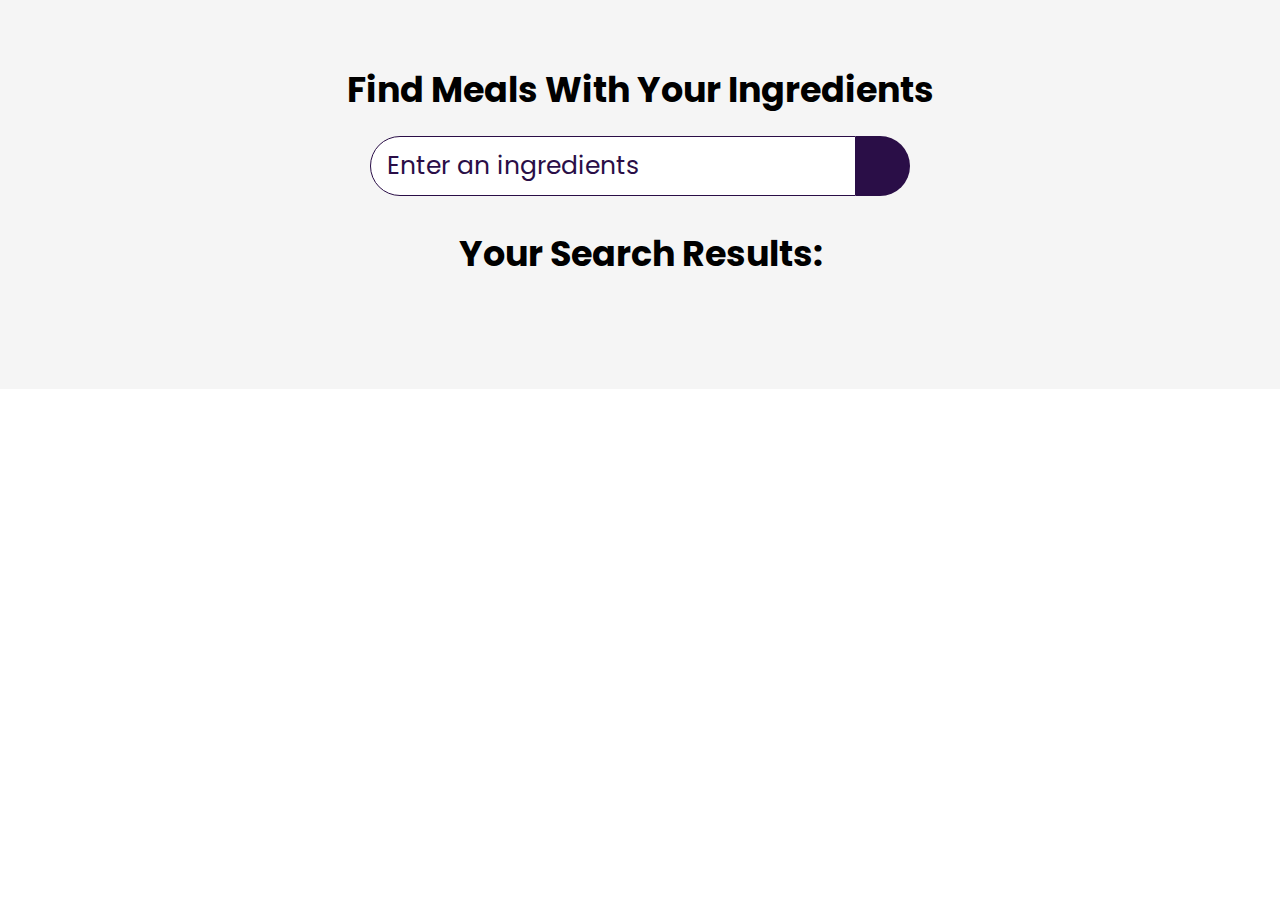
<file: Finding Recipe by Ingredient website/index.html>
<!DOCTYPE html>
<html lang="en" dir="ltr">
    <head>
        <meta charset="utf-8">
        <meta name = "viewport" content="width=device-width, initial-scale = 1.0">
        <link rel="stylesheet" href="style.css">
        <link rel="stylesheet" href="https://cdnjs.cloudflare.com/ajax/libs/font-awesome/6.4.2/css/all.min.css" integrity="sha512-z3gLpd7yknf1YoNbCzqRKc4qyor8gaKU1qmn+CShxbuBusANI9QpRohGBreCFkKxLhei6S9CQXFEbbKuqLg0DA==" crossorigin="anonymous" referrerpolicy="no-referrer" />
        <script src="script.js" defer></script>
        <title>Finding Recipe by Ingredient</title>
    </head>
    <body>
        <div class="container">
            <div class="meal-wrapper">
                <div class="meal-search">
                    <h2 class="title">Find Meals With Your Ingredients</h2>
                    <div class="meal-search-box">
                        <input type="text" class="search-content" placeholder="Enter an ingredients" id="search-input">
                        <button type="submit" class="search-btn btn" id="search-btn">
                            <i class="fas fa-search"></i>
                        </button>
                    </div>
                </div>

                <div class="meal-results">
                    <h2 class="title">Your Search Results:</h2>
                    <div id="meal">
                        <div class="meal">
                        <!-- This is where the meal will display -->
                            <!--<div class="meal-item">
                                <div class="meal-img">
                                    <img src="food.jpg" alt="food">
                                </div>
                                <div class="meal-name">
                                    <h3>Fried Chicken</h3>
                                    <a href="#" class="recipe-btn">Get Recipe</a>
                                </div>
                            </div>-->
                            <!--This is end of meal-->
                        </div>
                    </div>
                    
                    <div class="meal-details">
                    <!---recipe close btn-->
                    <button type="button" class="btn recipe-close-btn" id="recipe-close-btn">
                        <i class="fas fa-times"></i>
                    </button>

                    <!-- meal content-->
                    <div class="meal-details-content">
                        <!--<h2 class="recipe-title">Meals Name Here</h2>
                        <p class="recipe-category">Category Name</p>
                        <div class="recipe-instruct">
                            <h3>Instructions:</h3>
                            <p>Lorem ipsum dolor sit amet, consectetur adipiscing elit. Integer congue bibendum massa, nec pellentesque urna euismod non. Class aptent taciti sociosqu ad litora torquent per conubia nostra, per inceptos himenaeos. Etiam scelerisque mollis tortor ut facilisis. Nullam at nunc vitae urna ullamcorper tristique.</p>
                            <p>Lorem ipsum dolor, sit amet consectetur adipisicing elit. Quibusdam dolorem sunt nemo tempore natus totam earum qui aut alias veritatis, atque dolorum eaque aliquid provident libero quasi, ex quia quo.</p>
                        </div>
                        <div class="recipe-meal-img">
                            <img src="food.jpg" alt="">
                        </div>
                        <div class="recipe-link">
                            <a href="#" target="_blank">Watch Video</a>
                        </div>-->
                    </div>
                </div>
            </div>
        </div>
    </body>

</html>
</file>
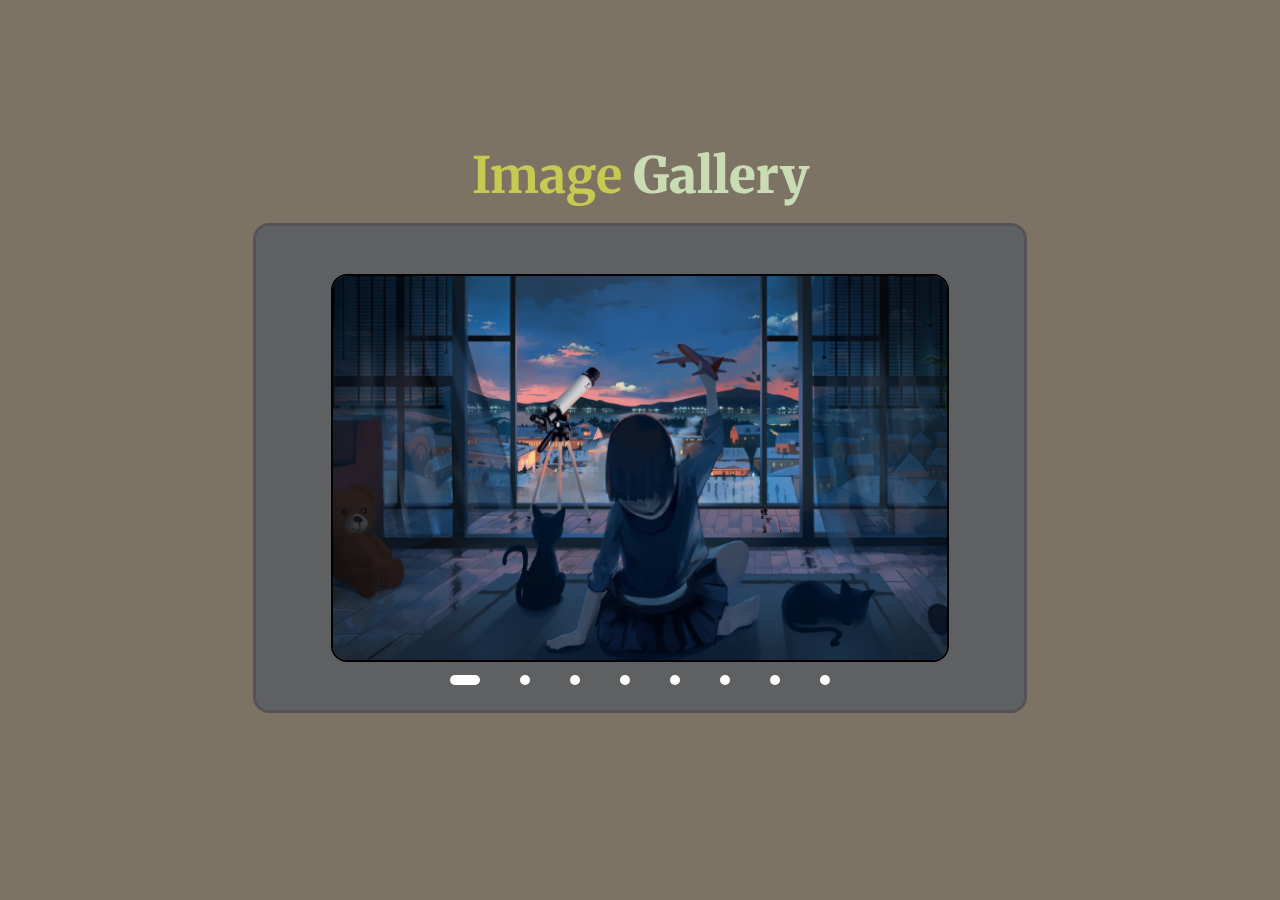
<file: Image Gallery - auto image slide/index.html>
<!DOCTYPE html>
<html lang="eng">
<head>
    <meta charset="utf-8">
    <meta name="viewport" content="width=device-width, initial-scale=1.0">
    <link rel="stylesheet" href="style.css">
    <title>Image Gallery</title>
</head>
<body>
    <h1>Image <span>Gallery</span></h1>
    <div class="container">
        <div class="slider">
            <img class="slide" src="Image 1.jpg" alt="image 1">
            <img class="slide" src="Image 2.jpg" alt="image 2">
            <img class="slide" src="Image 3.jpg" alt="image 3">
            <img class="slide" src="Image 4.jpg" alt="image 4">
            <img class="slide" src="image 5.jpg" alt="image 5">
            <img class="slide" src="image 6.jpg" alt="image 6">
            <img class="slide" src="image 7.jpg" alt="image 7">
    </div>
    <ul class="dots">
        <li class="dot active" data-index="0"></li>
        <li class="dot" data-index="1"></li>
        <li class="dot" data-index="2"></li>
        <li class="dot" data-index="3"></li>      
        <li class="dot" data-index="4"></li>
        <li class="dot" data-index="5"></li>
        <li class="dot" data-index="6"></li>
        <li class="dot" data-index="7"></li>

    </ul>
    </div>
    <script src="javascript.js"></script>
</body>
</html>
</file>
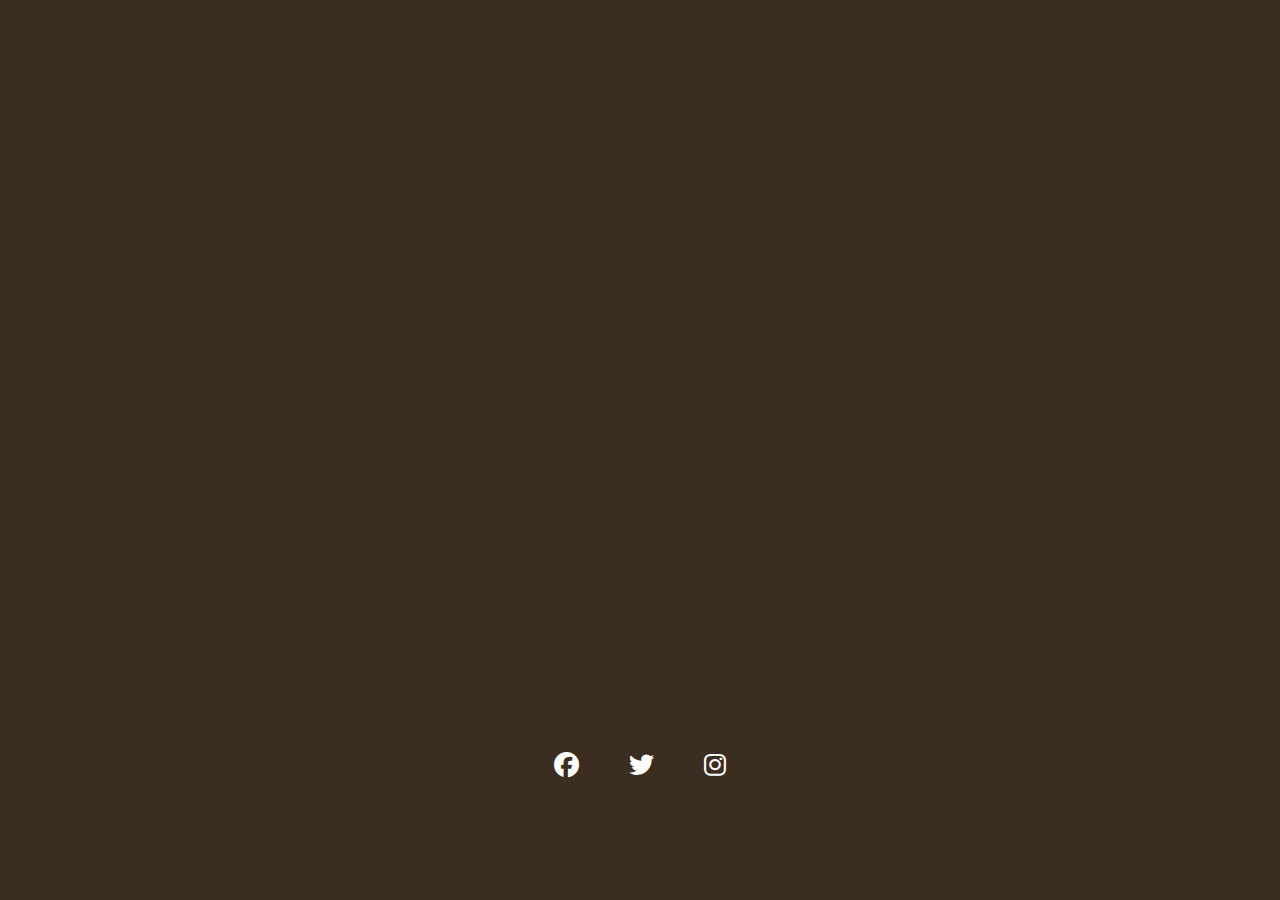
<file: Landing Page - Coffee/index.html>
<!DOCTYPE html>
<html lang="en">
    <head>
        <meta charset="utf-8">
        <meta name="viewport" content="width=device-width, initial-scale=1.0">
        <link rel="stylesheet" href="style.css">
        <link rel="stylesheet" href="https://cdnjs.cloudflare.com/ajax/libs/font-awesome/6.4.2/css/all.min.css">
        <title>Landing Page Coffee</title>
    </head>
    <body>
        <section>
            <input type="checkbox" id="check">
            <!--Header Section-->
            <header>
                <div class="logo">Logo</div>
                <div class="navigation">
                    <a href="#" class="nav-bar">Home</a>
                    <a href="#" class="nav-bar">About</a>
                    <a href="#" class="nav-bar">Menu</a>
                    <a href="#" class="nav-bar">Contact</a>
                </div>
                <label for="check">
                    <i class="fas fa-bars menu-btn"></i>
                    <i class="fas fa-times close-btn"></i>
                </label>
            </header>
            <!--Content Section-->
            <div class="content">
                <div class="info">
                    <h2>More Fresh Coffee<br><span>with us in morning</span></h2>
                    <p class="description">Lorem ipsum dolor sit amet, consectetur adipiscing elit. Nullam nec augue auctor, blandit elit quis, semper libero. Sed vel malesuada elit. Vestibulum ante ipsum primis in faucibus orci luctus et ultrices posuere cubilia curae; Aliquam erat volutpat. Ut sit amet odio vel velit suscipit commodo. Integer euismod, sapien vel tincidunt feugiat, velit sapien dapibus lorem, vel malesuada mi mauris eu nisl. Ut vel arcu eu odio faucibus luctus.</p>
                    <a href="#" class="info-btn">More Info</a>
                </div>

                <div class="image">
                    <img src="a cup of coffee.png" data-speed="-4.0" class="move">
                </div>
            </div>
            <!--close content section-->
            <div class="media-icons">
                <a href="#"><i class="fa-brands fa-facebook"></i></a>
                <a href="#"><i class="fa-brands fa-twitter"></i></a>
                <a href="#"><i class="fa-brands fa-instagram"></i></a>
            </div>
        </section>
        <script src="https://cdnjs.cloudflare.com/ajax/libs/gsap/3.12.2/gsap.min.js"></script>
        <script src="script.js"></script>
    </body>
</html>
</file>
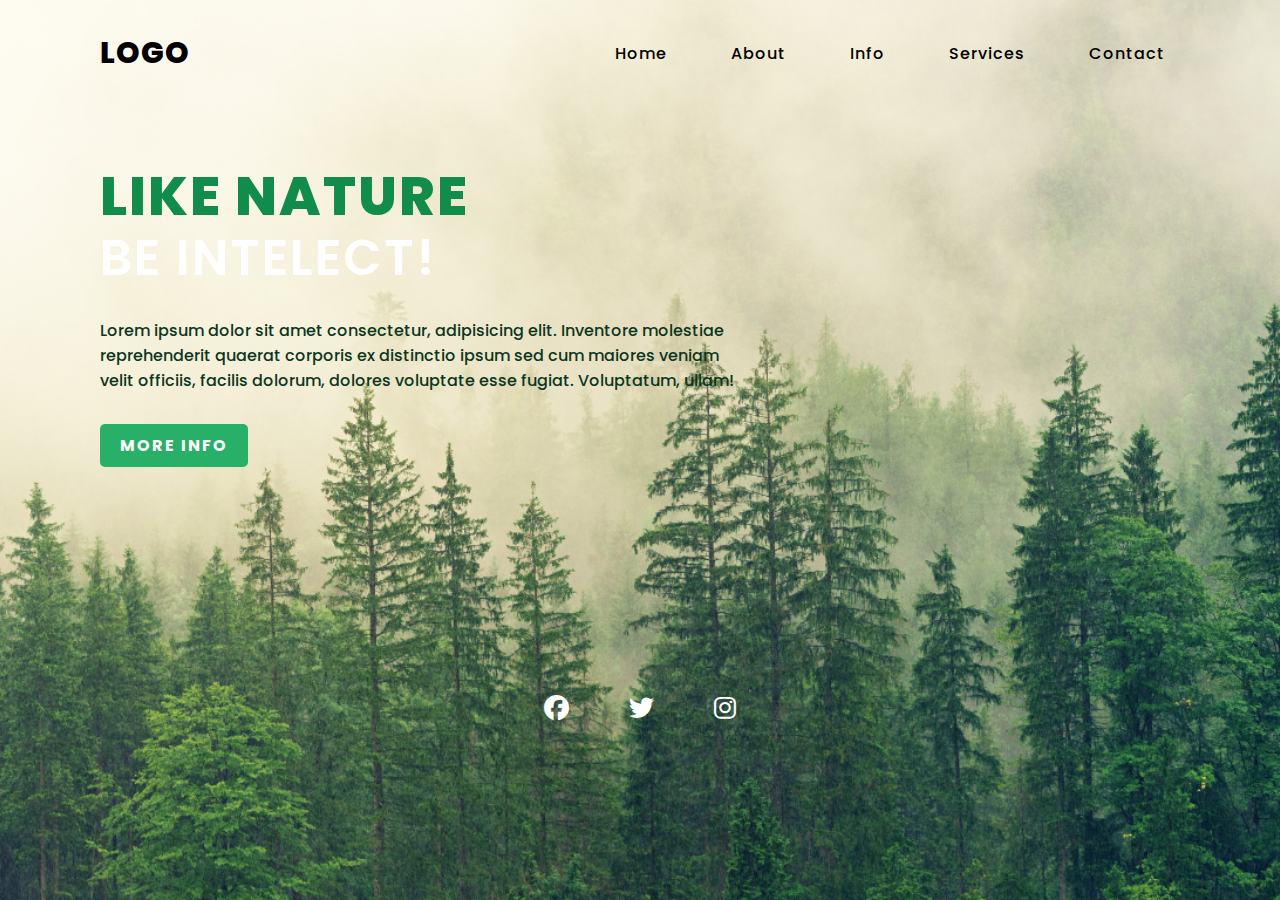
<file: Landing Page - Nature/index.html>
<!DOCTYPE html>
<html lang="en" dir="ltr">
    <head>
        <meta charset="utf-8">
        <meta name="viewport" content="width=device-width, initial-scale=1.0">
        <title>Landing Page Nature</title>
        <link rel="stylesheet" href="style.css">
        <link rel="stylesheet" href="https://cdnjs.cloudflare.com/ajax/libs/font-awesome/6.4.0/css/all.min.css">
    </head>
    <body>
        <section>
            <input type="checkbox" id="check">
            <header>
                <h2><a href="#" class="logo">Logo</a></h2>
                <div class="navigation">
                    <a href="#">Home</a>
                    <a href="#">About</a>
                    <a href="#">Info</a>
                    <a href="#">Services</a>
                    <a href="#">Contact</a>
                </div>
                <label for="check">
                    <i class="fas fa-bars menu-btn"></i>
                    <i class="fas fa-times close-btn"></i>
                </label>
            </header>
            <div class="content">
                <div class="info">
                    <h2>Like Nature <br><span>Be Intelect!</span></h2>
                    <p>Lorem ipsum dolor sit amet consectetur, adipisicing elit. Inventore molestiae reprehenderit quaerat corporis ex distinctio ipsum sed cum maiores veniam velit officiis, facilis dolorum, dolores voluptate esse fugiat. Voluptatum, ullam!</p>
                    <a href="#" class="info-btn">More Info</a>
                </div>
            </div>
            <div class="media-icons">
                <a href="#"><i class="fa-brands fa-facebook"></i></a>
                <a href="#"><i class="fa-brands fa-twitter"></i></a>
                <a href="#"><i class="fa-brands fa-instagram"></i></a>  
            </div>
        </section>
    </body>
</html>
</file>
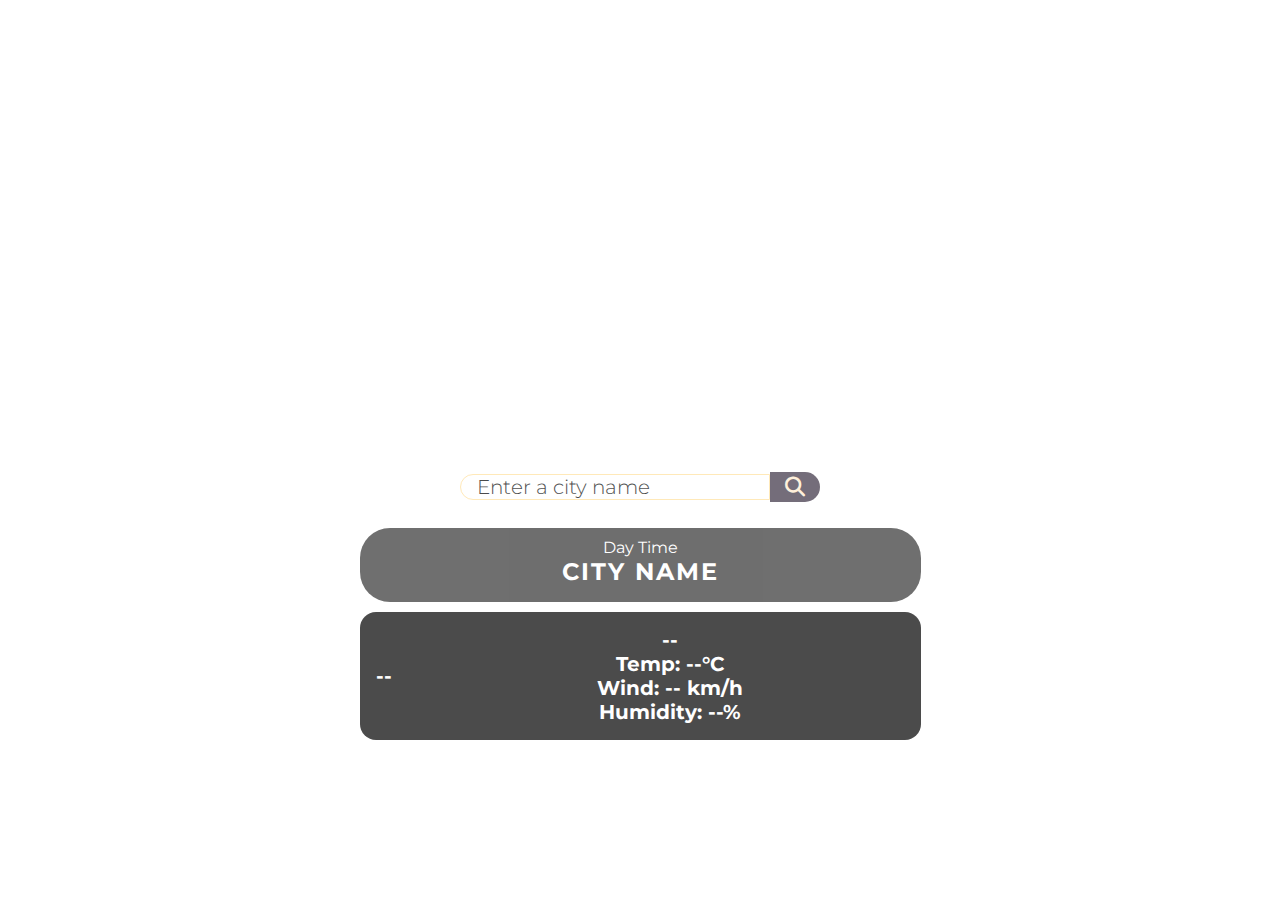
<file: Weather App/index.html>
<!DOCTYPE html>
<html lang="en">
    <head>
        <!-- Required meta tags -->
        <meta charset="utf-8">
        <meta name="viewport" content="width=device-width, initial-scale=1.0">
        <link rel="stylesheet" href="style.css">
        <link rel="stylesheet" href="https://cdnjs.cloudflare.com/ajax/libs/font-awesome/6.4.2/css/all.min.css">
        <title>Weather App</title>
    </head>
    <body>
        <h1>Weather App</h1>
        <section class="container">
            <div class="city-search">
                <input type="text" class="search-content" placeholder="Enter a city name" id="search-input">
                    <button type="submit" class="search-btn" id="search-btn">
                    <i class="fas fa-search"></i>
                    </button>
            </div>
            <div class="error">
                <p>Invalid city name</p>
            </div>
            <div class="today-box">
                <p class="day" id="current-day-time">Day<span class="time"> Time</span></p>
                <h2 class="location" id="location-name">City Name</h2>
            </div>
            <div class="current-forecast">
                <div class="display-weather">
                    <div class="icon">
                        <!--<img src="https://openweathermap.org/img/wn/10d@2x.png" alt="weather-icon">-->
                        <h4 class="icon-name">--</h4>
                    </div>
                    <div class="weather">
                        <h4 class="city">--</h4>
                        <h4 class="temp">Temp: --°C</h4>
                        <h4 class="wind">Wind: -- km/h</h4>
                        <h4 class="humidity">Humidity: --%</h4>
                    </div>
                </div>
            </div>
            <div class="six-day-forecast">
                <!--<div class="forecast-day">
                    <p class="day">--</p>
                    <img src="https://openweathermap.org/img/wn/03d@2x.png" alt="weather-icon">
                    <p class="forecast-description">Lightly Rain</p>
                    <p class="forescast-temp">33°C</p>
                    
                </div>
                <div class="forecast-day">
                    <p class="day">Thu</p>
                    <img src="https://openweathermap.org/img/wn/03d@2x.png" alt="weather-icon">
                    <p class="forecast-description">Sunny</p>
                    <p class="forescast-temp">29°C</p>

                </div>
                <div class="forecast-day">
                    <p class="day">Fri</p>
                    <img src="https://openweathermap.org/img/wn/09d@2x.png" alt="weather-icon">
                    <p class="forecast-description">Shower Rain</p>
                    <p class="forescast-temp">32°C</p>

                </div>
                <div class="forecast-day">
                    <p class="day">Sat</p>
                    <img src="https://openweathermap.org/img/wn/11d@2x.png" alt="weather-icon">
                    <p class="forecast-description">Thunderstorm</p>
                    <p class="forescast-temp">32°C</p>
                    
                </div>
                <div class="forecast-day">
                    <p class="day">Sun</p>
                    <img src="https://openweathermap.org/img/wn/10d@2x.png" alt="weather-icon">
                    <p class="forecast-description">Raining</p>
                    <p class="forescast-temp">32°C</p>
                    
                </div>
                <div class="forecast-day">
                    <p class="day">Mon</p>
                    <img src="https://openweathermap.org/img/wn/04d@2x.png" alt="weather-icon">
                    <p class="forecast-description">Cloudly Day</p>
                    <p class="forescast-temp">32°C</p>
                    
                </div>-->
            </div>
        </section>
        <script src="javascript.js"></script>
    </body>
</html>
</file>
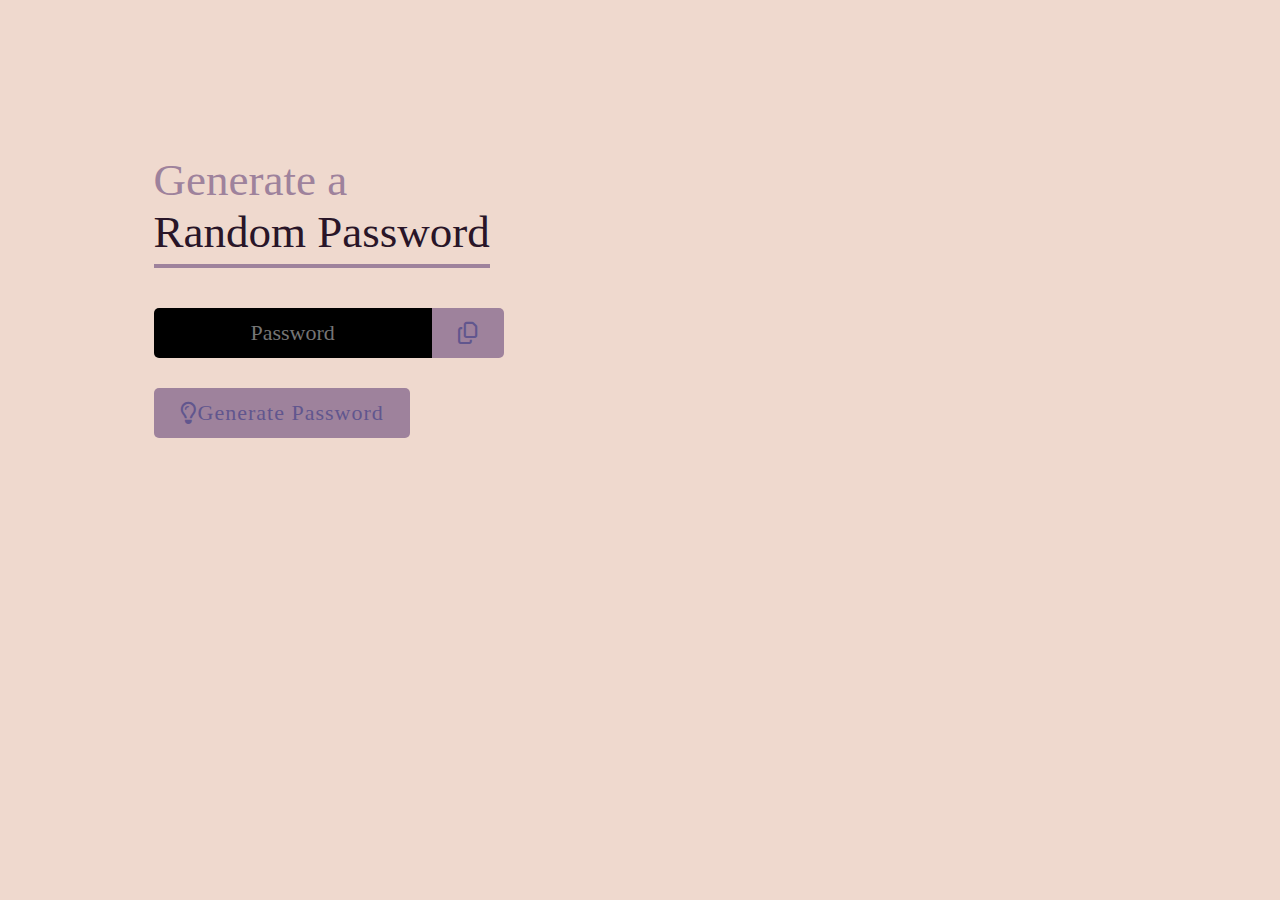
<file: Password Generator/home.html>
<!DOCTYPE html>
<html lang="en">
<head>
        <!-- Global site tag (gtag.js) - Google Analytics -->
        <meta name="viewport" content="width=devoce-width, initial-scale=1.0">
        <title> Random Password Generator</title>
        <link rel="stylesheet" href="style.css">
        <link rel="stylesheet" href="https://cdnjs.cloudflare.com/ajax/libs/font-awesome/6.4.2/css/all.min.css">
</head>
<body>
    <div class="container">
        <h1>Generate a <br><span>Random Password</span></h1>
        <div class="display">
            <input type="text" id="password-input" placeholder="Password">
            <button type="button" id="passwordButton">
                <i class="fa-regular fa-copy"></i>
            </button>
        </div>
        <button type="button" id="generatePassword">
            <i class="fa-regular fa-lightbulb"></i>
            Generate Password
        </button>
    </div>
    <script src="javascript.js"></script>
</body>  
</html>
</file>
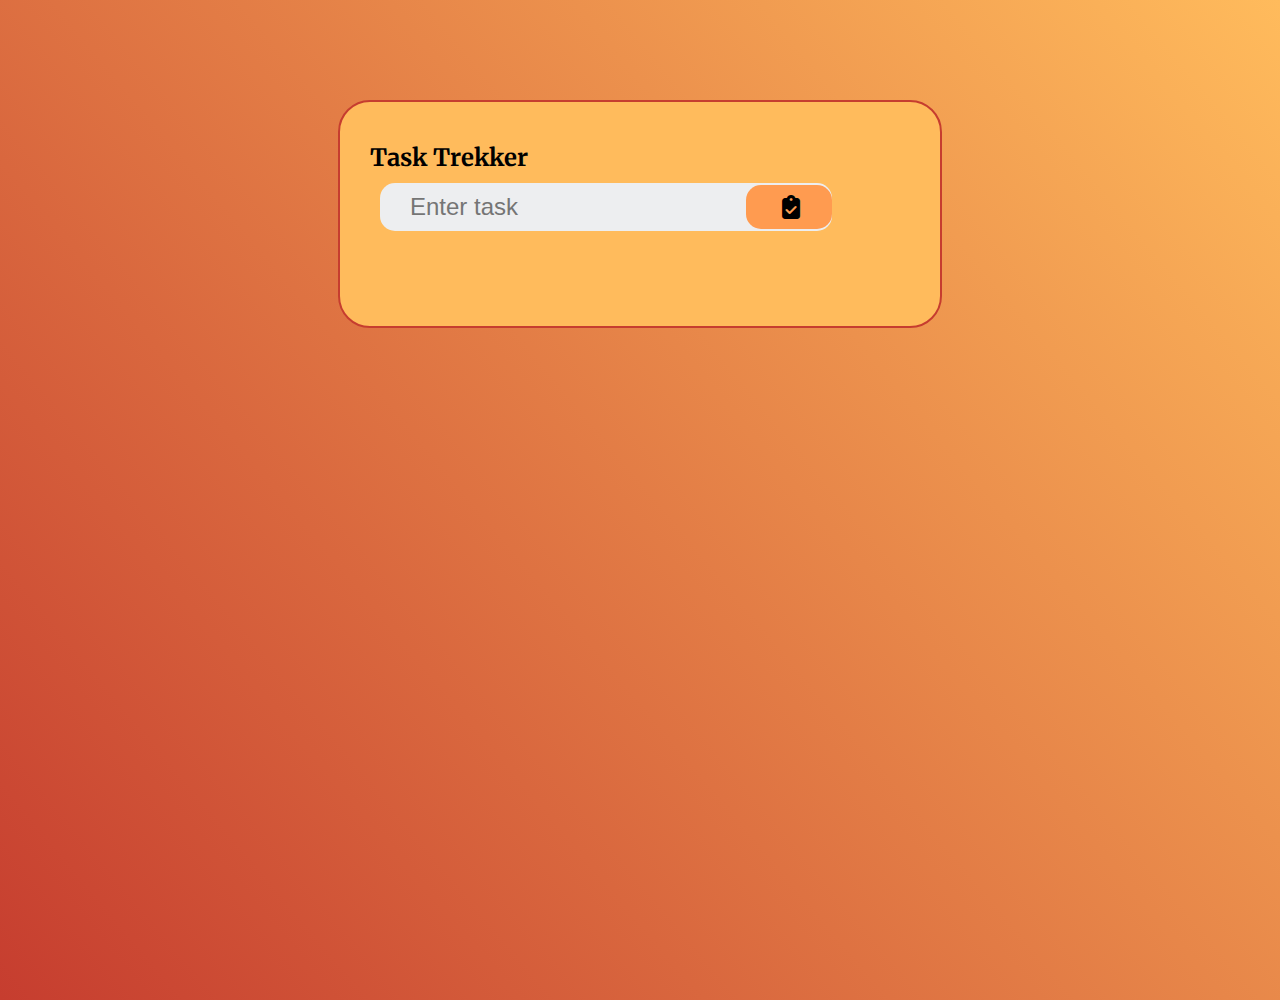
<file: To-Do List/home.html>
<!DOCTYPE html>
<html lang="en">
    <head>
        <meta charset="UTF-8">
        <meta name="viewport" content="width=device-width, initial-scale=1.0">
        <link rel="stylesheet" href="style.css">
        <link rel="stylesheet" href="https://cdnjs.cloudflare.com/ajax/libs/font-awesome/6.4.2/css/all.min.css">
        <title>To-Do List</title>
    </head>
    <body>
        <div class="container-list">
            <h2 class="title">Task<span> Trekker</span></h2>
            <div class="input-task">
                <input type="text" id="input-box" placeholder="Enter task">
                <button type="submit" value="submit" id="submit-btn">
                    <i class="fa-solid fa-clipboard-check"></i>
                </button>
            </div>
            <!-- Task of list will display here-->
            <div id="tasklist">
                <ul class="list">
                    <!--<li class="check">
                        <div class="none-check">
                            <i class="fa-solid fa-thumbtack"></i>
                            Task 1
                        </div>
                        <div class="done-check">
                            <i class="far fa-circle-check"></i>
                            <i class="far fa-trash-can"></i>
                        </div>
                    </li>
                    <li class="check">
                        <div class="none-check">
                            <i class="fa-solid fa-thumbtack"></i>
                            Task 2
                        </div>
                        <div class="done-check">
                            <i class="far fa-circle-check"></i>
                            <i class="far fa-trash-can"></i>
                        </div>
                    </li>
                    <li class="check">
                        <div class="none-check">
                            <i class="fa-solid fa-thumbtack"></i>
                            Task 3
                        </div>
                        <div class="done-check">
                            <i class="far fa-circle-check"></i>
                            <i class="far fa-trash-can"></i>
                        </div>
                    </li>-->
                </ul>
            </div>
        </div>
        <script src="script.js"></script>
    </body>
</html>
</file>
<file: Finding Recipe by Ingredient website/style.css>
@import url('https://fonts.googleapis.com/css2?family=Poppins:ital,wght@0,300;0,400;0,500;0,800;0,900;1,500;1,600&display=swap');

*{
    padding: 0;
    margin: 0;
    box-sizing: border-box;
}

:root {
    --tenny-tawny: #9143e6;
    --tenny-tawny: #2a0e47;
}

body {
    font-weight: 300;
    font-size: 20px;
    line-height: 1.5;
    font-family: 'Poppins', sans-serif;
}

.btn {
    font-family: inherit;
    cursor: pointer;
    outline: 0;
    font-size: 25px;
}

.text {
    opacity: 0.8;
}

.title {
    font-size: 35px;
    margin-bottom: 1rem;

}

.container {
    min-height: 100vh;
}

.meal-wrapper {
    max-width: 1280px;
    margin: 0 auto;
    padding: 2rem;
    background: whitesmoke;
    text-align: center;
}

.meal-search {
    margin: 2rem 0;
}

.meal-search cite {
    font-size: 35px;
}

.meal-search-box {
    margin: 1.2rem 0;
    display: flex;
    align-items: stretch;
}

.search-content, .search-btn {
    width: 100%;
}

.search-content {
    padding: 0 1rem;
    font-size: 25px;
    font-family: inherit;
    outline: 0;
    border: 1px solid var(--tenny-tawny);
    color: var(--tenny-tawny);
    border-top-left-radius: 2rem;
    border-bottom-left-radius: 2rem;
}

.search-content::placeholder {
    color: var(--tenny-tawny);
}

.search-btn {
    width: 60px;
    height: 60px;
    font-size: 30px;
    background: var(--tenny-tawny);
    color: blanchedalmond;
    border: none;
    border-top-right-radius: 2rem;
    border-bottom-right-radius: 2rem;
    transition: all 0.3s linear;
    -webkit-transition: all 0.3s linear;
    -moz-transition: all 0.3s linear;
    -ms-transition: all 0.3s linear;
    -o-transition: all 0.3s linear;
}

.search-btn:hover {
    background: var(--tenny-tawny-light);
}

.meal-result {
    margin-top: 4rem;
}

#meal {
    margin: 2.4rem 0;
}

.meal-item {
    border-radius: 1rem;
    -webkit-border-radius: 1rem;
    -moz-border-radius: 1rem;
    -ms-border-radius: 1rem;
    -o-border-radiys: 1rem;
    overflow: hidden;
    margin: 2rem 0;
    box-shadow: 0 4px 21px -12px rgba(0, 0, 0, 0.80);
}

.meal-img img {
    width: 100%;
    display: block;
}

.meal-name {
    padding: 1.5rem 0.5rem;
}

.meal-name h3 {
    font-size: 25px;
}

.recipe-btn {
    text-decoration: none;
    color: white;
    background: rgb(107, 85, 107);
    font-weight: 500;
    font-size: 20px;
    padding: 0.75rem 0;
    display: block;
    width: 175px;
    margin: 1rem auto;
    border-radius: 2rem;
    -webkit-border-radius: 2rem;
    -moz-border-radius: 2rem;
    -ms-border-radius: 2rem;
    -o-border-radius: 2rem;
    transition: all 0.3s linear;
    -webkit-transition: all 0.3s linear;
    -moz-transition: all 0.3s linear;
    -ms-transition: all 0.3s linear;
    -o-transition: all 0.3s linear;
}

.recipe-btn:hover {
    background: var(--tenny-tawny);
}

/* meal details */
.meal-details {
    position: fixed;
    top: 50%;
    left: 50%;
    transform: translate(-50%, -50%);
    -webkit-transform: translate(-50%, -50%);
    -moz-transform: translate(-50%, -50%);
    -ms-transform: translate(-50%, -50%);
    -o-transform: translate(-50%, -50%);
    color: aliceblue;
    background: var(--tenny-tawny);
    border-radius: 1rem;
    -webkit-border-radius: 1rem;
    -moz-border-radius: 1rem;
    -ms-border-radius: 1rem;
    -o-border-radius: 1rem;
    width: 90%;
    height: 90%;
    overflow-y: scroll;
    display:none;
    padding: 2rem 0;

}

.meal-details::-webkit-scrollbar {
    width: 10px;
}

.meal-details::-webkit-scrollbar-thumb {
    background: white;
    border-radius: 2rem;
    -webkit-border-radius: 2rem;
    -moz-border-radius: 2rem;
    -ms-border-radius: 2rem;
    -o-border-radius: 2rem;
}

/*js related */
.showRecipe {
    display: block;
}

.meal-details-content {
    margin: 2rem;
}

.meal-details-content p:not(.recipe-category){
    padding: 1rem 0;
}

.recipe-meal-img img {
    width: 50%;
    margin-top: 1rem;
    height: 50%;
    border-radius: 50%;
    -webkit-border-radius: 50%;
    -moz-border-radius: 50%;
    -ms-border-radius: 50%;
    -o-border-radius: 50%;
    margin: 0 auto;
    display: block;
}

.recipe-link {
    margin: 1.4rem 0;
}

.recipe-link a{
    text-decoration: none;
    color: white;
    font-size: 20px;
    font-weight: 700;
    transition: all 0.3s linear;
    -webkit-transition: all 0.3s linear;
    -moz-transition: all 0.3s linear;
    -ms-transition: all 0.3s linear;
    -o-transition: all 0.3s linear;
}

.recipe-link a:hover {
    opacity: 0.6;
}

.recipe-close-btn {
    position: absolute;
    right: 2rem;
    top: 2rem;
    font-size: 25px;
    background: #9143e6;
    border: none;
    width: 35px;
    height: 35px;
    border-radius: 50%;
    -webkit-border-radius: 50%;
    -moz-border-radius: 50%;
    -ms-border-radius: 50%;
    -o-border-radius: 50%;
    display: flex;
    align-items: center;
    justify-content: center;
    opacity: 0.8;
}

.recipe-title {
    letter-spacing: 1px;
    padding-bottom: 1rem;
}

.recipe-category {
    background: #9143e6;
    font-weight: 600;
    color: white;
    display: inline-block;
    padding: 0.2rem 0.5rem;
    border-radius: 0.4rem;
    -webkit-border-radius: 0.4rem;
    -moz-border-radius: 0.4rem;
    -ms-border-radius: 0.4rem;
    -o-border-radius: 0.4rem;
}

.recipe-category {
    background: #9143e6;
    font-weight: 600;
    color: white;
    display: inline-block;
    padding: 0.2rem 0.5rem;
    border-radius: 0.4rem;
    -webkit-border-radius: 0.4rem;
    -moz-border-radius: 0.4rem;
    -ms-border-radius: 0.4rem;
    -o-border-radius: 0.4rem;
}

.recipe-instruct {
    padding: 1rem 0;
}

/*Not found page*/
.notFound {
    grid-template-columns: 1fr!important;
    color:#9143e6;
    font-size: 30px;
    font-weight: 600;
    width:100%;
}


/*Media Queries*/
 @media screen and (min-width: 500px) {
    .meal-search-box {
        width: 540px;
        margin-left: auto;
        margin-right: auto;
    }
 }

 @media screen and (min-width: 700px) {
    #meal{
        display: grid;
        grid-template-columns: repeat(2, 1fr);
        grid-gap: 2rem;
    }

    .meal-item {
        margin: 0;
    }

    .meal-details {
        width: 700px;
    }
 }

 @media screen and (min-width: 992px) {
    #meal{
        display: grid;
        grid-template-columns: repeat(3, 1fr);
        grid-gap: 3rem;;
    }
    
 }
</file>
<file: Image Gallery - auto image slide/style.css>
@import url('https://fonts.googleapis.com/css2?family=Merriweather:wght@700;900&family=Montserrat:ital,wght@0,300;0,400;0,700;0,900;1,500;1,600&family=Nunito:wght@300;400;500;600;700;800;900&display=swap');

*{
    margin: 0;
    padding: 0;
}

body{
    margin: auto;
    align-items: center;
    font-family: "Merriweather", sans-serif;
    background: hsl(38, 11%, 44%);
    padding-bottom: 2rem;
}

h1 {
    padding: 9rem 0 1rem 0;
    font-size: 50px;
    text-align: center;
    color: #C6CA53;
}

span {
    color: #C9DCB3;
    font-weight: 900;
}

.container {
    margin: auto;
    width: 60%;
    padding: 1rem 0 1rem 0;
    overflow: hidden;
    position: relative;
    border: 3px solid #555358;
    border-radius: 1rem;
    background: #5F6062;
}

.slider {
    display: flex;
    flex-wrap: wrap;
    justify-content: center;
    align-items: center;
    gap: 2rem;
    padding: 2rem 0 2rem 0;
    transition: transform 1s ease-in-out;
}

.slide {
    width: 80%;
    height: 40%;
    object-fit: cover;
    border-radius: 1rem;
    border: 2px solid black;
}

.dots {
    position: absolute;
    bottom: 5px;
    color: white;
    left: 0;
    width: 100%;
    margin: 0;
    padding: 0;
    display: flex;
    justify-content: center;
}

.dots .dot {
    list-style: none;
    width: 10px;
    height: 10px;
    background-color: white;
    margin: 20px;
    border-radius: 20px;
    cursor:pointer;
}

.dots .dot.active {
    width: 30px;
    
}
</file>
<file: Landing Page - Coffee/style.css>
@import url('https://fonts.googleapis.com/css2?family=Nunito:wght@300;400;500;600;700;800;900&display=swap');

* {
    margin: 0;
    padding: 0;
    box-sizing: border-box;
    font-family: "Nunito", sans-serif;
}

section {
    position: relative;
    max-width: 100%;
    min-height: 100vh;
    display: flex;
    flex-direction: column;
    justify-content: flex-start;
    background-color: #3b2d20;
    background-size: cover;
    background-position: center;
}

header {
    position: relative;
    top: 0;
    width: 100%;
    padding: 20px 100px;
    display: flex;
    justify-content: space-between;
    align-items: center;
}

header .logo {
    position: relative;
    color: white;
    font-size: 30px;
    text-decoration: none;
    text-transform: uppercase;
    font-weight: 700;
    letter-spacing: 1px;
}

header .navigation a {
    color: white;
    text-decoration: none;
    font-weight: 500;
    font-size: 20px;
    letter-spacing: 1px;
    padding: 5px 20px;
    border-radius: 20px;
    transition: 0.3s;
    transition-property: background;
}

header .navigation a:not(:last-child) {
    margin-right: 30px;
}

header .navigation a:hover {
    background: #695a4b;
}

.content {
    margin: 20px 15px;
    display: flex;
    align-items: center;
    justify-content: space-between;
    gap: 1px;
}

.content .info {
    flex: 1;
    padding: 20px;
}

.content .info h2 {
    color: white;
    font-size: 55px;
    text-transform: uppercase;
    font-weight: 800;
    letter-spacing: 2px;
    line-height: 50px;
    margin-bottom: 40px;
}

.content .info h2 span {
    color: #a89480;
    font-size: 45px;
    font-weight: 600;
}

.content .info p {
    color: white;
    font-size: 20px;
    font-weight: 500;
    margin-bottom: 30px;
    padding: 1rem 0;
}

.content .info-btn {
    color: black;
    display: inline-block;
    background: #695a4b;
    text-decoration: none;
    text-transform: uppercase;
    font-weight: 600;
    letter-spacing: 2px;
    padding: 10px 20px;
    border-radius: 10px;
    transition: 0.3s;
    transition-property: background;
    cursor: pointer;
}

.content .info-btn:hover {
    background: white;
}

.content .image {
    position: relative;
    flex: 1;
}

.content .image img .move {
    max-width: 100%;
    height: fit-content;
    position: absolute;
    right: 0;
    top: 50%;
    transform: translateY(-50%);
}

.media-icons {
    display: flex;
    justify-content: center;
    align-items: center;
    margin: auto;
    padding-bottom: 1rem;
}

.media-icons a {
    position: relative;
    color: white;
    font-size: 25px;
    transition: 0.3s;
    transition-property: transform;
}

.media-icons a:not(:last-child) {
    margin-right: 50px;
}

.media-icons a:hover {
    transform: scale(1.5);
}

label {
    display: none;
}

#check {
    color: #ffffff;
    z-index: 1;
    display: none;
}

/* Responsive styles */
@media screen and (max-width: 992px) {
    section {
        width: 100%;
        padding: 0 15px;
    }
    
    header .navigation {
        display: none;
    }

    label {
        color:#a89480;
        display: block;
        font-size: 25px;
        cursor: pointer;
        transition: 0.3s;
        transition-property: color;
    }

    label :hover {
        color:#544230;
    }

    label .close-btn {
        display: none;
    }

    #check:checked ~ header .navigation {
        z-index: 2;
        position: fixed;
        background: #9c8d7f;
        top: 0;
        bottom: 0;
        left: 0;
        right: 0;
        display: flex;
        flex-direction: column;
        justify-content: center;
        align-items: center;
    }

    #check:checked ~ header .navigation a {
        font-weight: 700;
        margin-right: 0;
        margin-bottom: 50px;
        letter-spacing: 2px;
    }

    #check:checked ~ header label .menu-btn {
        display:none;
    }

    #check:checked ~header label .close-btn {
        z-index: 2;
        display: block;
        position: fixed;
        color:#3b2d20;
    }
    
    label .menu-btn {
        position: absolute;
        top: 25px;
    }

    label .logo {
        position: absolute;
        bottom: -10px;
    }

    .content {
        display: flex;
        flex-direction: column;
        align-items: center;
        justify-content: center;
    }

    .content .info h2 {
        font-size: 40px;
        line-height: 50px;
    }

    .content .info h2 span {
        font-size: 35px;
        font-weight: 600;
    }

    .content .info p {
        font-size: 25px;
    }

    .content .image img {
        max-width: 100%;
        height: fit-content;
        position:relative;
        z-index: 3;
    }
    
}

@media screen and (max-width: 560px) {
    .content .info h2 {
        font-size: 30px;
        line-height: 40px;
    }

    .content .info h2 span {
        font-size: 25px;
        font-weight: 600;
    }

    .content .info p {
        font-size: 20px;
    }

    .content .image img {
        max-width: auto;
        height: auto;
        position: relative;

    }
    
}
</file>
<file: Landing Page - Nature/style.css>
@import url('https://fonts.googleapis.com/css2?family=Poppins:ital,wght@0,300;0,400;0,500;0,600;1,300;1,400;1,500&display=swap');

*{
    margin: 0;
    padding: 0;
    box-sizing: border-box;
    font-family: "Poppins", sans-serif;
}

section {
    position: relative;
    width: 100%;
    min-height: 100vh;
    display: flex;
    flex-direction: column;
    justify-content: flex-start;
    background: url(Forest.png)no-repeat;
    background-size: cover;
    background-position: center;
}

header{
    position: relative;
    top: 0;
    width: 100%;
    padding: 30px 100px;
    display: flex;
    justify-content: space-between;
    align-items: center;
}

header .logo {
    position: relative;
    color: black;
    font-size: 30px;
    text-decoration: none;
    text-transform: uppercase;
    font-weight: 800;
    letter-spacing: 1px;
}

header .navigation a {
    color: black;
    text-decoration: none;
    font-weight: 500;
    letter-spacing: 1px;
    padding: 2px 15px;
    border-radius: 20px;
    transition: 0.3s;
    transition-property: background;
}

header .navigation a:not(:last-child) {
    margin-right: 30px;
}

header .navigation a:hover {
    background: #aae3c5;
}

.content {
    max-width: 650px;
    margin: 60px 100px;
}

.content .info h2 {
    color: #118c4a;
    font-size: 55px;
    text-transform: uppercase;
    font-weight: 800;
    letter-spacing: 2px;
    line-height: 60px;
    margin-bottom: 30px;
}

.content .info h2 span {
    color:#fff;
    font-size:  50px;
    font-weight: 600;
}

.content .info p {
    color: #0c361f;
    font-size: 16px;
    font-weight: 500;
    margin-bottom: 40px;
}

.content .info-btn {
    color: #fff;
    background: #28b068;
    text-decoration: none;
    text-transform: uppercase;
    font-weight: 700;
    letter-spacing: 2px;
    padding: 10px 20px;
    border-radius: 5px;
    transition: 0.3s;
    transition-property: background;
}

.content .info-btn:hover{
    background: #8bd6ae;
}

.media-icons {
    display: flex;
    justify-content: center;
    align-items: center;
    margin: auto;
}

.media-icons a {
   position: relative; 
   color: white;
   font-size: 25px;
   transition: 0.3s;
   transition-property: transform;
}

.media-icons a:not(:last-child) {
    margin-right: 60px;
}

.media-icons a:hover {
    transform: scale(1.5);
}

label {
    display: none;
}

#check {
   z-index: 3;
   display: none;
}

/* Responsive styles */

@media (max-width: 960px) {
    header .navigation {
        display:none;
    }

    label {
        color: #28b068;
        display: block;
        font-size: 25px;
        cursor: pointer;
        transition: 0.3s;
        transition-property: color;
    }

    label :hover {
        color: white;
    }

    label .close-btn {
        display: none;
    }

    #check:checked ~ header .navigation {
        z-index: 2;
        position: fixed;
        background: #85c9a5;
        top: 0;
        bottom: 0;
        left: 0;
        right: 0;
        display: flex;
        flex-direction: column;
        justify-content: center;
        align-items: center;
    }

    #check:checked ~ header .navigation a {
       font-weight: 700;
       margin-right: 0;
       margin-bottom: 50px;
       letter-spacing: 2px;
    }

    #check:checked ~ header label .menu-btn {
       display: none;
    }

    #check:checked ~ header label .close-btn {
       z-index: 2;
       display: block;
       position: fixed;
       color: black;
    }

    label .menu-btn {
        position: absolute;
    }

    header .logo {
        position: absolute;
        bottom: -6px;
    }

    .content .info h2 {
        font-size: 45px;
        line-height: 50px;
    }

    .content .info h2 span {
        font-size: 40px;
        font-weight: 600;
    }

    .content .info p {
        font-size: 14px;
    }
}

@media (max-width: 560px) {
    .content .info h2 {
        font-size: 35px;
        line-height: 40px;
    }

    .content .info h2 span {
        font-size: 30px;
        font-weight: 600;
    }

    .content .info p {
        font-size: 14px;
    }
}
</file>
<file: Weather App/style.css>
@import url('https://fonts.googleapis.com/css2?family=Montserrat:ital,wght@0,300;0,400;0,700;0,900;1,500;1,600&family=Nunito:wght@300;400;500;600;700;800;900&display=swap');

* {
    margin: 0;
    padding: 0;
    box-sizing: border-box;
    font-family: 'Montserrat', sans-serif;

}

:root {
    --light: #FFE19C;
    --dark: #3A3042;
    --lightly: #DB9D47;
}


body {
    background-position: center;
    background-size: cover;
    height: 100vh;
    max-width: 100%;
    display: flex;
    flex-direction: column;
    justify-content: flex-start;
}

h1 {
    text-align: center;
    margin: auto;
    text-transform: uppercase;
    color: white;
    font-weight: 900;
    letter-spacing: 2px;

}

.container {
    margin: auto;
    position: relative;
    width: 50%;
    height: 80%;
    background: white;
    opacity: 70%;
    color:black;
    padding: 20px 15px;
    border-radius: 20px;
}
  
.city-search {
    display: flex;
    align-items: center;
    justify-content: center;
    padding-bottom: 1rem;
  }

.search-content .search-btn {
    width: 100%;
}
  
.search-content {
    padding: 0 1rem;
    font-size: 20px;
    font-family: inherit;
    outline: 0;
    border: 1px solid var(--light);
    color: black;
    font-weight: 300;
    border-top-left-radius: 1rem;
    border-bottom-left-radius: 1rem;
}

.search-content::placeholder {
    color: black;
}

.search-btn {
    width: 50px;
    height: 30px;
    font-size: 20px;
    background: var(--dark);
    color:blanchedalmond;
    border: none;
    border-top-right-radius: 2rem;
    border-bottom-right-radius: 2rem;
    transition: all 0.3s linear;
    -webkit-transition: all 0.3s linear;
    -moz-transition: all 0.3s linear;
    -ms-transition: all 0.3s linear;
    -o-transition: all 0.3s linear;
}

.search-btn:hover {
    background: var(--lightly);
}

.today-box {
    margin: 10px auto;
    padding-bottom: 1rem;
    text-align: center;
    background: black;
    width: 70%;
    color: white;
    opacity: 80%;
    border-radius: 30px;
    padding-top: 10px;
}

.today-box .date{
    letter-spacing: 1px;
}

.location{
    font-family: inherit;
    font-weight: bold;
    letter-spacing: 2px;
    text-transform: uppercase;
}

.display-weather {
    margin: auto;
    width: 70%;
    height: 30%;
    padding: 0 20px;
    padding-top: 1rem;
    padding-left: 1rem;
    background: black;
    color: white;
    border-radius: 1rem;
    display: flex;
    flex-direction: row;
    align-items: center;
    justify-content: space-between;
    text-align: center;
    gap: 2rem;
}

.display-weather .icon {
    flex: 0 0 auto;
    font-size: 20px;
    font-family: inherit;
}

.display-weather .weather {
    flex: 1 1 auto;
    font-size: 20px;
    font-weight: 800;
    color: white;
    
}

.six-day-forecast {
    display: flex;
    flex-direction: row;
    text-align: center;
    justify-content: space-between;
    padding: 0 20px;
    gap: 1rem;
}

.six-day-forecast div { 
    align-items: center;
    text-align: center;
    justify-content: center;
    margin-top: 20px;
    background: black;
    width: 120px;
    height: 120px;
    color: white;
    border: 1px solid white;
    border-radius: 1rem;
    font-weight: 300;
    font-size: 15px;
    text-transform:capitalize;
    transition: 0.4s;  
}

.six-day-forecast img {
    width: 50px;
    height: 50px;
}

/*Responsive page*/
@media screen and (min-width: 360px){
    .container {
        height: fit-content;
        width: 90%;
        position: relative;
    }

    .display-weather {
        margin: auto;
        height: 40%;
        width: 90%;
        padding-bottom: 1rem;
        display: flex;
        flex-direction: row;
        align-items: center;
        justify-content: space-between;
    }

    .icon {
        flex: 0 0 auto;
        margin-right: 1rem;
    }
    
    .weather {
        flex: 1 1 auto;
    }

    .six-day-forecast {
        display: grid;
        grid-template-columns: repeat(2, 2fr);
        grid-gap: 1rem;
    }

    .six-day-forecast div {
        height: 90%;
        grid-gap: 1rem;
    }

}


@media screen and (min-width: 500px){
    .container {
        height: fit-content;
        width: 90%;
        position: relative;
    }

    .display-weather {
        margin: auto;
        height: 40%;
        width: 80%;
        padding-bottom: 1rem;
        display: flex;
        flex-direction: row;
        align-items: center;
        justify-content: space-between;
    }

    .icon {
        flex: 0 0 auto;
        margin-right: 1rem;
    }
    
    .weather {
        flex: 1 1 auto;
    }

    .six-day-forecast {
        display: grid;
        grid-template-columns: repeat(3, 1fr);
        grid-gap: 1rem;
    }

    .six-day-forecast div {
        height: 90%;
        grid-gap: 1rem;
    }

}


@media screen and (min-width: 768px) {
    .container {
        height: fit-content;
        position: relative;
    }
    
    .today-box {
        width: 60%;
    }

    .display-weather {
        margin: auto;
        height: auto;
        width: 60%;
        padding-bottom: 1rem;
        display: flex;
        flex-direction: row;
        justify-content: space-between;
    }

    .icon {
        flex: 0 0 auto;
    }
    
    .weather {
        flex: 1 1 auto;
    }

    .six-day-forecast {
        margin: auto;
        margin-left: 3rem;
        display: grid;
        grid-template-columns: repeat(3, 3fr);
        grid-gap: 1rem;
        padding-bottom: 2px;
    }

    .six-day-forecast div {
        height: 140px;
        grid-gap: 1rem;
    }

}

@media screen and (min-width: 900px) {
    .container {
        height: fit-content;
        position: relative;

    }

    .today-box {
        width: 50%;
    }

    .display-weather {
        width: 50%;
        height: 50%;
        display: flex;
    }

    .six-day-forecast {
        margin: auto;
        display: flex;
        justify-content: center;
    }

    .six-day-forecast div {
        width: 140px;
        height: 140px;
        flex: 1 1 auto;
    }

}


.error {
    margin:auto ;
    text-align: center;
    font-size: 20px;
    display: none;
}
</file>
<file: Password Generator/style.css>
*{
    margin: 0;
    padding: 0;
    font-family: Georgia, 'Times New Roman', Times, serif;
    box-sizing: border-box;
}

body {
    
    background: #EFD9CE;
    color: #9E829C;
}

.container {
    margin: 12%;
    width: 90%;
    max-width: 700px;
}

.display {
    width: 50%;
    margin-top: 50px;
    margin-bottom: 30px;
    display: flex;
    align-items: center;
    justify-content: space-between;
}


.display input {
    width: 100%;
    height: 50px;
    font-size: 22px;
    border: 0;
    outline: none;
    background: black;
    color: white;
    border-top-left-radius: 5px;
    border-bottom-left-radius: 5px;
    text-align: center;

}

#passwordButton {
    border: none;
    border-top-left-radius: 0;
    border-bottom-left-radius: 0;
    
}

#passwordButton:hover {
    color:#291528;
    background:#61568e;
}


.container h1{
    font-weight: 500;
    font-size: 45px;
}

.container h1 span {
    color:#291528;
    border-bottom: 4px solid #9E829C;
    padding-bottom: 7px;
}

.container button {
    border:0;
    outline: none;
    height: 50px;
    font-size: 22px;
    font-weight: 300;
    display: flex;
    align-items: center;
    justify-content: center;
    padding: 16px 26px;
    border-radius: 5px;
    color:#61568e;
    background: #9E829C;
    transition: 0.3s;
    cursor: pointer;
    letter-spacing: 1px;
}


#generatePassword:hover {
    color:#291528;
    background:#61568e;
}
</file>
<file: To-Do List/style.css>
@import url('https://fonts.googleapis.com/css2?family=Merriweather:wght@700;900&family=Montserrat:ital,wght@0,300;0,400;0,700;0,900;1,500;1,600&family=Nunito:wght@300;400;500;600;700;800;900&display=swap');

* {
    margin: 0;
    padding: 0;
}

body {
    margin: auto;
    min-height: 100vh;
    align-items: center;
    font-family: "Merriweather", sans-serif;
    background: linear-gradient(50deg, #C63D2F, #FFBB5C);
}

h1 {
    text-align: center;
    color: black;
    text-align: left;
    padding: 0 2rem;
    font-size: 30px;
}

.container-list {
    margin: 100px auto 20px;
    padding: 40px 30px 70px;
    width: 100%;
    max-width: 540px;
    border: 2px solid #C63D2F;
    border-radius: 2rem;
    background: #FFBB5C;
}

.input-task {
    display: flex;
    align-items: center;
    justify-content: center;
    width: 80%;
    background: #edeef0;
    margin: 10px 10px 25px;
    padding-left: 20px;
    font-size: 24px;
    border-radius: 15px;

}

input {
    flex: 1;
    border: none;
    outline: none;
    background: transparent;
    padding: 10px;
    font-size: 24px;
    font-weight: 14px;
}

button, .fa-clipboard-check {
    outline: none;
    border: none;
    width: 20%;
    padding: 10px 10px;
    margin: 0;
    background: #FF9B50;
    color: black;
    cursor: pointer;
    border-radius: 15px;
    
}

.fa-clipboard-check {
    font-size: 24px;
    padding: 0;
    margin: 0;
}

ul li {
    background: #FF9B50;
    display: block;
    margin: 10px;
    padding: 10px 10px;
    width: 80%;
    height: 60%;
    border-radius: 1rem;
    font-size: 15px;
    list-style: none;
    user-select: none;
    cursor: pointer;
    position: relative;
}

ul li::before {
    content: '';
    position: absolute;
    height: 28px;
    width: 28px;
    border-radius: 50%;
    top: 12px;
    left: 8px;
}

.check {
    display: flex;
    justify-content: space-between;
    align-items: center;
    padding: 10px;
    margin-bottom: 10px;
    gap: 10px;
}

.none-check {
    display: flex;
    align-items: center;
}

.none-check, .fa-thumbtack {
    color:#edeef0;
    font-size: 20px;
    margin-right: 10px;
    padding-left: 5px;
    text-decoration: none;
}

.done-check, .fa-circle-check, .fa-trash-can {
    display: flex;
    align-items: center;
    justify-content: space-between;
    gap: 10px;
    font-size: 20px;
    text-decoration: none;
}

.fa-circle-check:hover, .fa-trash-can:hover {
    background:black;
    border: 1px solid black;
    border-radius: 50%;
    cursor: pointer;
}

.completed{
    text-decoration: line-through;
}
</file>
